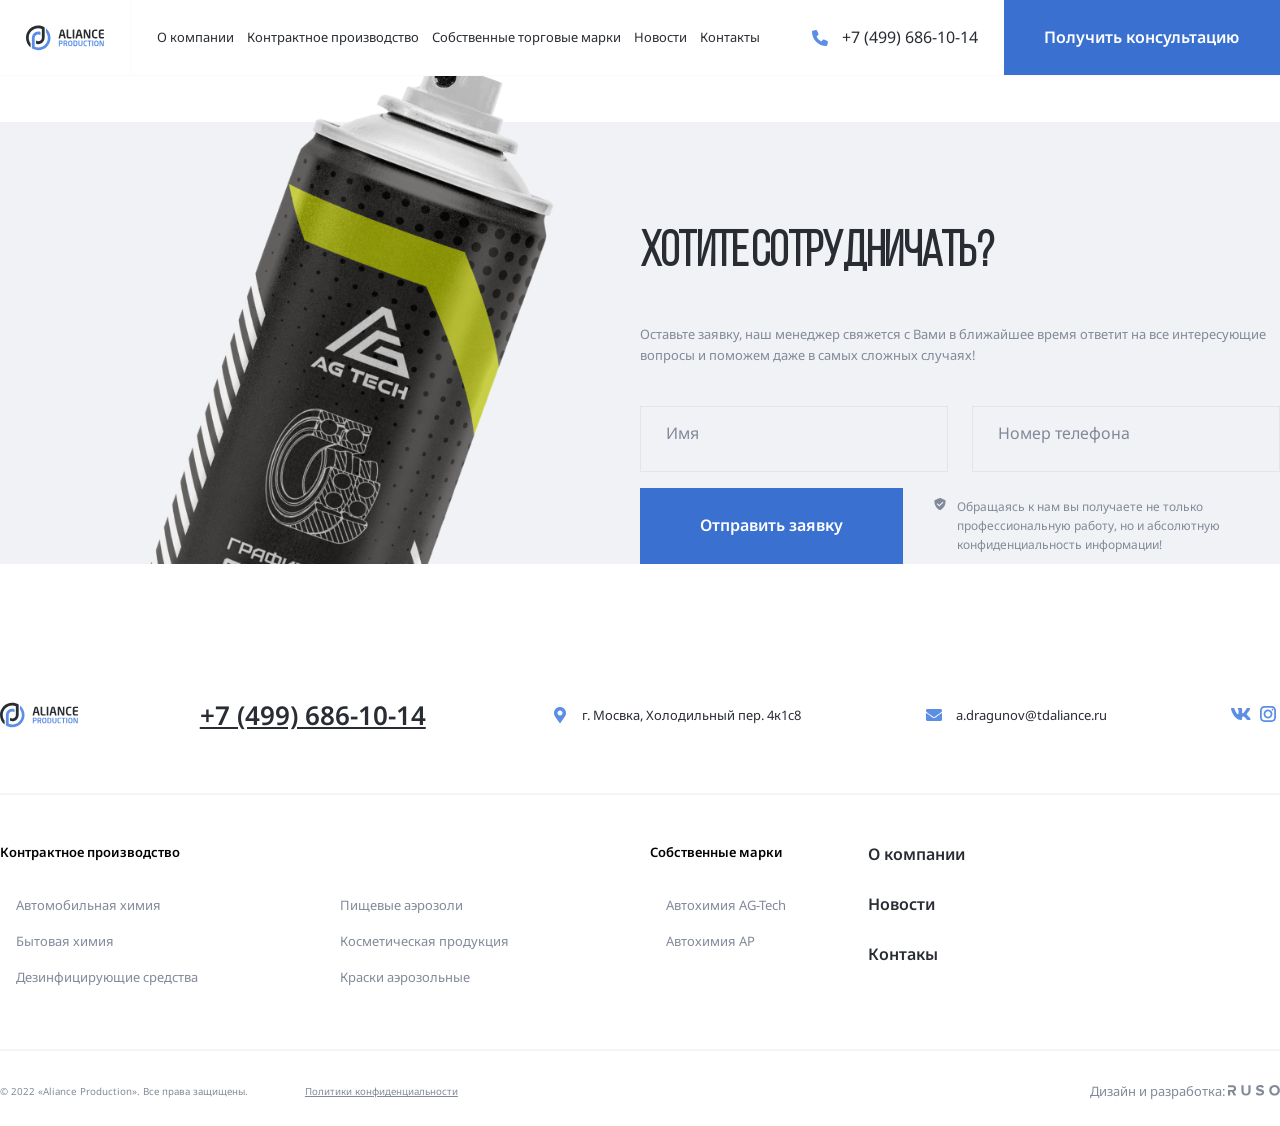
<file: about.html>
<!DOCTYPE html>
<html lang="ru">

<head>
    <meta charset="UTF-8">
    <meta name="viewport" content="width=device-width, initial-scale=1.0">
    <link rel="stylesheet" href="css/swiper-bundle.min.css">
    <link rel="stylesheet" href="css/style.css">
    <link rel="stylesheet" href="css/normalize.css">
    <link rel="preconnect" href="https://fonts.googleapis.com">
    <link rel="preconnect" href="https://fonts.gstatic.com" crossorigin>
    <link href="https://fonts.googleapis.com/css2?family=Noto+Sans:wght@400;600;700&display=swap" rel="stylesheet">
    <title>О компании - Aliance Production</title>
</head>

<body>

    <div class="mobile-menu">
        <div class="mobile-menu-nav">
            <ul class="mobile-menu-nav">
                <li class="mobile-menu-nav-item"><a href="#" class="mobile-menu-link">О компании</a></li>
                <li class="mobile-menu-nav-item"><a href="#" class="mobile-menu-link">Контрактное производство</a>
                    <ul class="mobile-submenu">
                        <li class="mobile-submenu-item">
                            <a class="mobile-submenu-link" href="#">Автомобильная химия</a>
                        </li>
                        <li class="mobile-submenu-item">
                            <a class="mobile-submenu-link" href="#">Бытовая химия</a>
                        </li>
                        <li class="mobile-submenu-item">
                            <a class="mobile-submenu-link" href="#">Дезенфицирующие средства</a>
                        </li>
                    </ul>

                </li>
                <li class="mobile-menu-nav-item"><a href="#" class="mobile-menu-link">Собственные торговые марки</a>
                </li>
                <li class="mobile-menu-nav-item"><a href="#" class="mobile-menu-link">Новости</a></li>
                <li class="mobile-menu-nav-item"><a href="#" class="mobile-menu-link">Контакты</a></li>
            </ul>
            <a href="tel:+74996861014" class="mobile-phone">+7 (499) 686-10-14</a>
            <div class="mobile-info">
                <svg class="phone-icon" width="24px" height="24px">
                    <use href="img/sprite.svg#adress"></use>
                </svg>
                <address class="mobile-info-address"> г. Мосвка, Холодильный пер. 4к1с8 </address>
            </div>
            <div class="mobile-info">
                <svg class="phone-icon" width="24px" height="24px">
                    <use href="img/sprite.svg#mail"></use>
                </svg>
                <a href="mailto:a.dragunov@tdaliance.ru" class="mobile-info-email"> a.dragunov@tdaliance.ru </a>
            </div>
        </div>
    </div>
    <nav class="navbar navbar-light">
        <a href="" class="mobile-menu-toggle">
            <div class="mobile-menu-line"></div>
            <div class="mobile-menu-line"></div>
            <div class="mobile-menu-line"></div>
        </a>
        <a href="./" class="header-logo">
            <svg class="logo-svg logo-light">
                <use href="img/sprite.svg#logo-light"></use>
            </svg>

            <svg class="logo-svg logo-dark">
                <use href="img/sprite.svg#logo"></use>
            </svg>
            <!-- <svg width="140" height="44" viewBox="0 0 140 44" fill="none" xmlns="http://www.w3.org/2000/svg">
                <g clip-path="url(#clip0_191_1609)">
                    <path class="header-logo-path" fill-rule="evenodd" clip-rule="evenodd"
                        d="M21.9928 4.89351C24.2857 4.89351 26.4733 5.34481 28.4715 6.16361V12.3539V21.8184C28.4715 25.3669 25.5949 28.2436 22.0465 28.2436C20.5375 28.2436 19.15 27.7235 18.0536 26.8527V32.5405C19.2966 33.0038 20.6421 33.2569 22.0465 33.2569C29.0248 33.2569 33.5146 27.7473 33.5146 21.0594V3.25613C30.1638 1.19127 26.2173 0 21.9928 0C9.84658 0 0 9.84658 0 21.9928C0 28.9293 3.21131 35.1156 8.22825 39.1466V32.1397C6.13243 29.3013 4.89351 25.7918 4.89351 21.9928C4.89351 12.5492 12.5492 4.89351 21.9928 4.89351Z"
                        fill="white" />
                    <path fill-rule="evenodd" clip-rule="evenodd"
                        d="M22.0619 39.1065C19.7688 39.1065 17.5811 38.6552 15.583 37.8364V31.6461V22.1815C15.583 18.6331 18.4597 15.7563 22.0082 15.7563C23.5171 15.7563 24.9044 16.2765 26.0008 17.1473V11.4594C24.7578 10.9962 23.4125 10.7431 22.0082 10.7431C15.0299 10.7431 10.54 16.2527 10.54 22.9406V40.7438C13.8906 42.8087 17.8371 44 22.0619 44C34.2081 44 44.0546 34.1534 44.0546 22.0072C44.0546 15.0707 40.8433 8.88436 35.8264 4.85339V11.8603C37.9222 14.6987 39.1611 18.2082 39.1611 22.0072C39.1611 31.4508 31.5055 39.1065 22.0619 39.1065Z"
                        fill="#5C8EE6" />
                    <path class="header-logo-path"
                        d="M71.3035 22.5536C71.3035 22.6595 71.2612 22.7443 71.1976 22.8079C71.1339 22.8716 71.028 22.9138 70.9221 22.9138H68.676C68.5701 22.9138 68.4853 22.8716 68.4216 22.8079C68.3582 22.7443 68.2946 22.6595 68.2735 22.5536L67.2985 18.5275H62.4249L61.45 22.5536C61.4289 22.6595 61.3655 22.7443 61.3019 22.8079C61.2382 22.8716 61.1534 22.9138 61.0475 22.9138H58.8014C58.6955 22.9138 58.5896 22.8716 58.5259 22.8079C58.4622 22.7443 58.42 22.6595 58.42 22.5536C58.42 22.5324 58.42 22.5324 58.4411 22.5113C58.4411 22.4902 58.4411 22.4688 58.4411 22.4476L61.9165 9.16164C62.0435 8.67402 62.2342 8.27152 62.4672 7.99603C62.7004 7.72055 62.9759 7.48762 63.2514 7.33916C63.5269 7.19102 63.8023 7.10623 64.099 7.06367C64.3744 7.02144 64.6288 7 64.8617 7C65.095 7 65.349 7.02144 65.6456 7.06367C65.9211 7.10623 66.218 7.19102 66.4935 7.33916C66.769 7.48762 67.0231 7.72055 67.2563 7.99603C67.4892 8.27152 67.6799 8.67402 67.8073 9.16164L71.2824 22.4476C71.2824 22.4688 71.2823 22.4902 71.3035 22.5113C71.3035 22.5324 71.3035 22.5324 71.3035 22.5536ZM65.2009 9.81852C65.1795 9.69117 65.1372 9.60638 65.095 9.54304C65.0524 9.50048 64.9676 9.47936 64.8617 9.47936C64.7558 9.47936 64.671 9.50048 64.6288 9.54304C64.5862 9.60638 64.544 9.69117 64.5226 9.81852L62.997 16.1118H66.7265L65.2009 9.81852Z"
                        fill="white" />
                    <path class="header-logo-path"
                        d="M81.7927 22.3417C81.7927 22.4902 81.7712 22.5961 81.7079 22.6594C81.6442 22.7231 81.5172 22.7653 81.3687 22.7868C81.2206 22.829 80.9873 22.8716 80.7119 22.8927C80.4153 22.9349 80.0975 22.9775 79.7584 22.9986C79.4192 23.0197 79.0804 23.0408 78.7201 23.0623C78.3598 23.0834 78.0418 23.0834 77.7663 23.0834C77.0672 23.0834 76.4314 23.0197 75.8382 22.9138C75.2447 22.8079 74.7363 22.575 74.2912 22.2569C73.8462 21.9392 73.5073 21.5153 73.253 20.9432C72.9986 20.3711 72.8716 19.6505 72.8716 18.7393V7.59352C72.8716 7.48761 72.9138 7.38139 72.9986 7.29692C73.0834 7.21213 73.1893 7.16958 73.2955 7.16958H75.3932C75.4991 7.16958 75.605 7.21213 75.6898 7.29692C75.7746 7.38139 75.8171 7.48761 75.8171 7.59352V18.7393C75.8171 19.4387 75.9441 19.926 76.1771 20.1804C76.4103 20.4344 76.8554 20.5618 77.4697 20.5618H81.3687C81.4746 20.5618 81.5805 20.604 81.6653 20.6888C81.7501 20.7736 81.7927 20.8795 81.7927 20.9854V22.3417ZM86.7511 22.4902C86.7511 22.5961 86.7085 22.702 86.6237 22.7868C86.5393 22.8716 86.433 22.9138 86.3271 22.9138H84.2295C84.1236 22.9138 84.0177 22.8716 83.9329 22.7868C83.8481 22.702 83.8055 22.5961 83.8055 22.4902V7.57241C83.8055 7.46618 83.8481 7.36027 83.9329 7.27548C84.0177 7.21214 84.1236 7.16958 84.2295 7.16958H86.3271C86.433 7.16958 86.5393 7.21214 86.6237 7.27548C86.7085 7.36027 86.7511 7.46618 86.7511 7.57241V22.4902ZM101.626 22.5535C101.626 22.6594 101.584 22.7442 101.52 22.8079C101.457 22.8716 101.351 22.9138 101.245 22.9138H98.9988C98.8929 22.9138 98.8081 22.8716 98.7444 22.8079C98.6811 22.7442 98.6174 22.6594 98.5963 22.5535L97.6214 18.5275H92.7478L91.7732 22.5535C91.7517 22.6594 91.6884 22.7442 91.6247 22.8079C91.561 22.8716 91.4766 22.9138 91.3703 22.9138H89.1242C89.0183 22.9138 88.9124 22.8716 88.8487 22.8079C88.7854 22.7442 88.7428 22.6594 88.7428 22.5535C88.7428 22.5324 88.7428 22.5324 88.7639 22.5113C88.7639 22.4902 88.7639 22.4687 88.7639 22.4476L92.2393 9.16164C92.3664 8.67402 92.5571 8.27152 92.7903 7.99603C93.0232 7.72055 93.2987 7.48762 93.5742 7.33916C93.8497 7.19102 94.1252 7.10623 94.4218 7.06367C94.6973 7.02144 94.9516 7 95.1846 7C95.4178 7 95.6719 7.02144 95.9688 7.06367C96.2443 7.10623 96.5409 7.19102 96.8164 7.33916C97.0918 7.48762 97.3459 7.72055 97.5791 7.99603C97.8121 8.27152 98.0031 8.67402 98.1301 9.16164L101.605 22.4476C101.605 22.4687 101.605 22.4902 101.626 22.5113C101.626 22.5324 101.626 22.5324 101.626 22.5535ZM95.5237 9.81851C95.5026 9.69117 95.46 9.60638 95.4178 9.54303C95.3753 9.50047 95.2905 9.47936 95.1846 9.47936C95.0787 9.47936 94.9939 9.50047 94.9516 9.54303C94.9091 9.60638 94.8668 9.69117 94.8457 9.81851L93.3198 16.1118H97.0493L95.5237 9.81851ZM115.527 22.0662C115.527 22.2995 115.442 22.5113 115.294 22.6594C115.124 22.829 114.913 22.9138 114.679 22.9138H112.539C112.285 22.9138 112.052 22.8716 111.84 22.8079C111.607 22.7442 111.416 22.5324 111.247 22.151L106.542 11.8314C106.479 11.7255 106.415 11.6618 106.352 11.6618C106.288 11.6618 106.246 11.7255 106.246 11.8314V22.4902C106.246 22.5961 106.203 22.702 106.14 22.7868C106.055 22.8716 105.949 22.9138 105.843 22.9138H104.042C103.936 22.9138 103.83 22.8716 103.745 22.7868C103.661 22.702 103.618 22.5961 103.618 22.4902V8.01714C103.618 7.78422 103.703 7.57241 103.872 7.40283C104.021 7.25437 104.233 7.16958 104.466 7.16958H106.754C106.988 7.16958 107.157 7.21213 107.305 7.29692C107.433 7.38139 107.56 7.57241 107.687 7.84757L112.624 18.7393C112.666 18.8452 112.73 18.9089 112.794 18.9089C112.857 18.9089 112.899 18.8452 112.899 18.7182V7.57241C112.899 7.29692 113.027 7.16958 113.302 7.16958H115.124C115.4 7.16958 115.527 7.29692 115.527 7.57241V22.0662ZM128.072 22.2569C128.072 22.4054 128.029 22.5113 127.945 22.575C127.86 22.6383 127.754 22.702 127.605 22.7442C127.521 22.7653 127.372 22.8079 127.181 22.829C126.97 22.8716 126.715 22.9138 126.419 22.9564C126.122 22.9775 125.783 23.0197 125.423 23.0408C125.063 23.0623 124.66 23.0834 124.257 23.0834C123.622 23.0834 122.944 22.9986 122.244 22.8079C121.545 22.6172 120.888 22.278 120.316 21.7907C119.723 21.3034 119.256 20.6466 118.854 19.8201C118.472 18.9937 118.282 17.9128 118.282 16.5991V13.4843C118.282 12.1494 118.472 11.0686 118.854 10.221C119.256 9.39457 119.723 8.7377 120.316 8.2504C120.888 7.76311 121.545 7.44506 122.244 7.25436C122.944 7.08478 123.622 7 124.257 7C124.66 7 125.063 7.02144 125.423 7.04255C125.783 7.06367 126.122 7.10623 126.419 7.12734C126.715 7.16958 126.97 7.21213 127.181 7.25436C127.372 7.29692 127.521 7.31804 127.605 7.33916C127.754 7.38139 127.86 7.42394 127.945 7.48761C128.029 7.55096 128.072 7.67831 128.072 7.82645V9.24643C128.072 9.37345 128.05 9.47936 127.987 9.56415C127.923 9.64894 127.796 9.69117 127.648 9.69117H127.605C127.415 9.67005 127.203 9.64894 126.948 9.62782C126.673 9.60638 126.398 9.60638 126.101 9.58526C125.804 9.56415 125.507 9.56415 125.19 9.54303C124.872 9.52191 124.575 9.52192 124.3 9.52192C123.855 9.52192 123.431 9.58527 123.071 9.71262C122.689 9.86075 122.371 10.0726 122.096 10.3695C121.821 10.6872 121.609 11.0897 121.46 11.5984C121.312 12.1069 121.227 12.7426 121.227 13.4843V16.5991C121.227 17.3408 121.312 17.9554 121.46 18.4638C121.609 18.9725 121.821 19.3751 122.096 19.6931C122.371 20.0108 122.689 20.2226 123.071 20.35C123.431 20.4981 123.855 20.5618 124.3 20.5618C124.575 20.5618 124.872 20.5618 125.19 20.5407C125.507 20.5192 125.804 20.5192 126.101 20.4981C126.398 20.477 126.673 20.4559 126.948 20.4344C127.203 20.4133 127.415 20.4133 127.605 20.3922H127.648C127.796 20.3922 127.923 20.4344 127.987 20.5192C128.05 20.604 128.072 20.7099 128.072 20.8373V22.2569ZM140.002 22.3417C140.002 22.4902 139.98 22.5961 139.917 22.6594C139.853 22.7231 139.726 22.7653 139.578 22.7868C139.408 22.8079 139.218 22.8501 139.027 22.8716C138.815 22.9138 138.56 22.9563 138.264 22.9775C137.946 22.9986 137.586 23.0408 137.162 23.0623C136.717 23.0834 136.187 23.0834 135.552 23.0834C134.852 23.0834 134.217 23.0197 133.623 22.9138C133.03 22.8079 132.5 22.575 132.076 22.2569C131.631 21.9392 131.271 21.5153 131.017 20.9432C130.763 20.3711 130.635 19.6505 130.635 18.7393V11.3441C130.635 10.4328 130.763 9.71261 131.017 9.1402C131.271 8.56812 131.631 8.12305 132.076 7.80533C132.5 7.48761 133.03 7.27548 133.623 7.16958C134.217 7.06367 134.852 7 135.552 7C136.187 7 136.717 7 137.162 7.02144C137.586 7.04255 137.946 7.08478 138.264 7.10622C138.56 7.12734 138.815 7.16958 139.027 7.19102C139.218 7.23325 139.408 7.27548 139.578 7.29692C139.726 7.31804 139.853 7.36027 139.917 7.42394C139.98 7.48761 140.002 7.59352 140.002 7.74166V9.09797C140.002 9.20387 139.959 9.30978 139.874 9.39457C139.79 9.47936 139.684 9.52192 139.578 9.52192H135.255C134.64 9.52192 134.196 9.64894 133.962 9.90331C133.708 10.1574 133.581 10.6447 133.581 11.3441V13.6327H139.324C139.429 13.6327 139.535 13.675 139.62 13.7598C139.705 13.8446 139.747 13.9505 139.747 14.0564V15.5819C139.747 15.6882 139.705 15.7941 139.62 15.8789C139.535 15.9636 139.429 16.0059 139.324 16.0059H133.581V18.7393C133.581 19.4387 133.708 19.926 133.962 20.1804C134.196 20.4344 134.64 20.5618 135.255 20.5618H139.578C139.684 20.5618 139.79 20.604 139.874 20.6888C139.959 20.7736 140.002 20.8795 140.002 20.9854V22.3417Z"
                        fill="white" />
                    <path
                        d="M65.8759 29.9868C65.8759 30.5816 65.7677 31.0816 65.565 31.4867C65.3489 31.8921 65.0653 32.2167 64.7002 32.4597C64.349 32.7167 63.9303 32.8921 63.4706 32.9866C62.9979 33.0948 62.4979 33.149 61.9707 33.149C61.7953 33.149 61.5925 33.1354 61.3492 33.1218C61.1195 33.1084 60.9168 33.1084 60.768 33.0948V36.6215C60.768 36.6891 60.7411 36.7567 60.7005 36.8109C60.6465 36.8648 60.579 36.8918 60.5114 36.8918H59.1603C59.0927 36.8918 59.0251 36.8648 58.9709 36.8109C58.917 36.7567 58.89 36.6891 58.89 36.6215V27.3249C58.89 27.1897 58.9306 27.0952 59.0115 27.0276C59.0791 26.9737 59.1873 26.9331 59.3224 26.9198C59.6736 26.8655 60.079 26.8249 60.5384 26.7846C60.998 26.7573 61.4844 26.744 61.9843 26.744C62.4979 26.744 62.9979 26.7979 63.4706 26.8925C63.9303 26.987 64.349 27.1628 64.7002 27.4061C65.0653 27.6494 65.3489 27.9736 65.565 28.3654C65.7677 28.7709 65.8759 29.2708 65.8759 29.8653V29.9868ZM63.9978 29.8517C63.9978 29.2845 63.8354 28.879 63.4979 28.6494C63.16 28.406 62.6464 28.2845 61.9707 28.2845C61.9031 28.2845 61.8086 28.2845 61.7004 28.2845C61.5789 28.2978 61.4707 28.2978 61.3492 28.2978C61.2277 28.3115 61.1195 28.3115 61.025 28.3115C60.9168 28.3248 60.8356 28.3248 60.768 28.3385V31.5679C60.8223 31.5679 60.9032 31.5679 61.025 31.5679C61.1332 31.5816 61.2547 31.5816 61.3762 31.5816C61.498 31.5949 61.6059 31.5949 61.7277 31.5949C61.8355 31.6085 61.9168 31.6085 61.9707 31.6085C62.7003 31.6085 63.2276 31.4734 63.5382 31.2031C63.8491 30.9328 63.9978 30.5274 63.9978 29.9735V29.8517ZM74.6456 36.7297C74.6456 36.8379 74.5917 36.8918 74.4835 36.8918H72.8348C72.7672 36.8918 72.7133 36.8648 72.6727 36.8109C72.6324 36.7567 72.6051 36.6891 72.5648 36.6215L70.6189 33.0272H70.4298C70.2541 33.0272 70.0377 33.0139 69.808 33.0003C69.5784 32.9866 69.3756 32.9866 69.2272 32.9733V36.6215C69.2272 36.6891 69.1999 36.7567 69.1596 36.8109C69.1054 36.8648 69.0378 36.8918 68.9702 36.8918H67.6191C67.5515 36.8918 67.484 36.8648 67.43 36.8109C67.3758 36.7567 67.3488 36.6891 67.3488 36.6215V27.3249C67.3488 27.1897 67.3894 27.0952 67.4703 27.0276C67.5379 26.9737 67.6461 26.9331 67.7812 26.9198C68.1324 26.8655 68.5378 26.8249 68.9975 26.7846C69.4569 26.7573 69.9432 26.744 70.4431 26.744C70.9568 26.744 71.4567 26.7979 71.9297 26.8925C72.3891 27.0007 72.8078 27.1764 73.1593 27.4061C73.5242 27.6358 73.8078 27.9467 74.0241 28.3385C74.2268 28.7302 74.3347 29.2169 74.3347 29.7977V29.9192C74.3347 30.6356 74.1726 31.2301 73.8347 31.6761C73.5105 32.1218 73.0645 32.4597 72.4973 32.676L74.6186 36.6215C74.6319 36.6488 74.6456 36.6891 74.6456 36.7297ZM72.4567 29.7977C72.4567 29.2845 72.2945 28.9196 71.9567 28.6896C71.6188 28.46 71.1052 28.3521 70.4298 28.3521C70.3623 28.3521 70.2674 28.3521 70.1595 28.3521C70.0377 28.3654 69.9299 28.3654 69.808 28.3654C69.6865 28.3791 69.5784 28.3791 69.4838 28.3791C69.3756 28.3924 69.2948 28.3924 69.2272 28.406V31.4464C69.2811 31.4464 69.3623 31.4464 69.4838 31.4464C69.592 31.4597 69.7135 31.4598 69.835 31.4598C69.9568 31.4734 70.0647 31.4734 70.1865 31.4734C70.2947 31.4867 70.3756 31.4867 70.4298 31.4867C71.1322 31.4867 71.6458 31.3789 71.97 31.1492C72.2945 30.9195 72.4567 30.5141 72.4567 29.9192V29.7977Z"
                        fill="#5C8EE6" />
                    <path
                        d="M83.3208 32.7842C83.3208 33.5272 83.2259 34.176 83.0368 34.7029C82.8341 35.2298 82.5775 35.6622 82.226 36.0001C81.8884 36.3379 81.483 36.5946 81.01 36.7567C80.5507 36.9188 80.037 37 79.4831 37C78.9156 37 78.402 36.9188 77.9426 36.7567C77.4696 36.5946 77.0642 36.3379 76.7267 36.0001C76.3888 35.6622 76.1185 35.2298 75.9291 34.7029C75.7264 34.176 75.6319 33.5272 75.6319 32.7842V30.9598C75.6319 30.2168 75.7264 29.5817 75.9291 29.0411C76.1185 28.5142 76.3888 28.0682 76.7267 27.7303C77.0642 27.3925 77.4696 27.1495 77.9426 26.987C78.402 26.8249 78.9156 26.744 79.4831 26.744C80.037 26.744 80.5507 26.8249 81.01 26.987C81.483 27.1495 81.8884 27.3925 82.226 27.7303C82.5775 28.0682 82.8341 28.5142 83.0368 29.0411C83.2259 29.5817 83.3208 30.2168 83.3208 30.9598V32.7842ZM81.4424 30.9598C81.4424 30.0544 81.2803 29.406 80.9561 28.9869C80.6452 28.5818 80.1452 28.3791 79.4831 28.3791C78.8074 28.3791 78.3075 28.5818 77.9966 28.9869C77.6724 29.406 77.5102 30.0544 77.5102 30.9598V32.7842C77.5102 33.6893 77.6724 34.3381 77.9966 34.7435C78.3075 35.1623 78.8074 35.365 79.4831 35.365C80.1452 35.365 80.6452 35.1623 80.9561 34.7435C81.2803 34.3381 81.4424 33.6893 81.4424 32.7842V30.9598ZM92.3604 32.8651C92.3604 34.2029 91.9956 35.2298 91.2523 35.9325C90.5227 36.6488 89.4688 37 88.1177 37C87.8607 37 87.6177 37 87.3475 36.9864C87.0772 36.9731 86.8205 36.9594 86.5772 36.9461C86.3202 36.9324 86.1042 36.9055 85.9015 36.8918C85.6988 36.8785 85.5367 36.8512 85.4421 36.8379C85.3206 36.8243 85.2394 36.784 85.1855 36.7164C85.1179 36.6488 85.0906 36.554 85.0906 36.4188V27.3249C85.0906 27.1897 85.1179 27.0952 85.1855 27.0276C85.2394 26.9601 85.3206 26.9198 85.4421 26.9061C85.5367 26.8925 85.6988 26.8655 85.9015 26.8522C86.1042 26.8386 86.3202 26.8116 86.5772 26.798C86.8205 26.7846 87.0772 26.771 87.3475 26.7573C87.6177 26.744 87.8607 26.744 88.1177 26.744C89.4688 26.744 90.5227 27.0952 91.2523 27.7979C91.9956 28.5142 92.3604 29.5411 92.3604 30.8789V32.8651ZM90.4824 30.8789C90.4824 30.3789 90.4281 29.9599 90.3066 29.6356C90.1851 29.2978 90.0094 29.0411 89.8067 28.8384C89.5903 28.6494 89.3337 28.5142 89.0501 28.433C88.7528 28.3654 88.4419 28.3248 88.1041 28.3248C87.8474 28.3248 87.6311 28.3248 87.4553 28.3385C87.2799 28.3521 87.1178 28.3521 86.969 28.3654V35.3919C87.1178 35.4056 87.2799 35.4056 87.4553 35.4189C87.6311 35.4325 87.8474 35.4325 88.1041 35.4325C88.4419 35.4325 88.7528 35.3919 89.0501 35.3111C89.3337 35.2435 89.5903 35.1083 89.8067 34.9056C90.0094 34.7165 90.1851 34.4596 90.3066 34.1217C90.4281 33.7975 90.4824 33.3787 90.4824 32.8788V30.8789ZM101.468 33.176C101.468 33.892 101.373 34.5002 101.198 34.9865C101.009 35.4732 100.752 35.8649 100.427 36.1622C100.09 36.4594 99.6978 36.6758 99.2518 36.7973C98.7924 36.9325 98.2925 37 97.7519 37C97.2116 37 96.7117 36.9325 96.2656 36.7973C95.8063 36.6758 95.4145 36.4594 95.0899 36.1622C94.7521 35.8649 94.4954 35.4732 94.3197 34.9865C94.1306 34.5002 94.0361 33.892 94.0361 33.176V27.1088C94.0361 27.0413 94.063 26.9737 94.1173 26.9198C94.1712 26.8792 94.2388 26.8522 94.3064 26.8522H95.6442C95.7117 26.8522 95.7793 26.8792 95.8332 26.9198C95.8872 26.9737 95.9144 27.0413 95.9144 27.1088V33.1894C95.9144 33.5678 95.9414 33.9057 95.9953 34.1893C96.0496 34.4732 96.1441 34.7165 96.2926 34.9056C96.4277 35.0947 96.6168 35.2298 96.8468 35.3244C97.0765 35.4189 97.3871 35.4595 97.7519 35.4595C98.117 35.4595 98.4143 35.4189 98.6573 35.3244C98.887 35.2298 99.0764 35.0947 99.2248 34.9056C99.36 34.7165 99.4545 34.4732 99.5087 34.1893C99.5627 33.9057 99.5896 33.5678 99.5896 33.1894V27.1088C99.5896 27.0413 99.6169 26.9737 99.6709 26.9198C99.7248 26.8792 99.7924 26.8522 99.8599 26.8522H101.198C101.265 26.8522 101.333 26.8792 101.387 26.9198C101.441 26.9737 101.468 27.0413 101.468 27.1088V33.176ZM109.4 36.4731C109.4 36.5676 109.373 36.6352 109.319 36.6758C109.265 36.7164 109.197 36.7567 109.103 36.784C109.048 36.7973 108.954 36.8243 108.832 36.8379C108.697 36.8649 108.535 36.8918 108.346 36.9188C108.157 36.9325 107.941 36.9594 107.711 36.9731C107.481 36.9864 107.224 37 106.968 37C106.562 37 106.13 36.9461 105.684 36.8243C105.238 36.7028 104.819 36.4864 104.454 36.1758C104.076 35.8649 103.779 35.4462 103.522 34.9189C103.279 34.392 103.157 33.703 103.157 32.8651V30.8789C103.157 30.0274 103.279 29.3384 103.522 28.7978C103.779 28.2709 104.076 27.8521 104.454 27.5412C104.819 27.2303 105.238 27.0276 105.684 26.9061C106.13 26.798 106.562 26.744 106.968 26.744C107.224 26.744 107.481 26.7573 107.711 26.771C107.941 26.7846 108.157 26.8116 108.346 26.8249C108.535 26.8522 108.697 26.8792 108.832 26.9061C108.954 26.9331 109.048 26.9467 109.103 26.9601C109.197 26.987 109.265 27.0143 109.319 27.0546C109.373 27.0952 109.4 27.1764 109.4 27.271V28.1764C109.4 28.2572 109.386 28.3248 109.346 28.3791C109.305 28.433 109.224 28.46 109.13 28.46H109.103C108.981 28.4466 108.846 28.433 108.684 28.4194C108.508 28.406 108.332 28.406 108.143 28.3924C107.954 28.3791 107.765 28.3791 107.562 28.3654C107.359 28.3521 107.17 28.3521 106.995 28.3521C106.711 28.3521 106.441 28.3924 106.211 28.4736C105.968 28.5681 105.765 28.7033 105.589 28.8924C105.413 29.0951 105.278 29.352 105.184 29.6763C105.089 30.0005 105.035 30.4059 105.035 30.8789V32.8651C105.035 33.3381 105.089 33.7299 105.184 34.0541C105.278 34.3787 105.413 34.6353 105.589 34.838C105.765 35.0408 105.968 35.1759 106.211 35.2568C106.441 35.3513 106.711 35.3919 106.995 35.3919C107.17 35.3919 107.359 35.3919 107.562 35.3786C107.765 35.365 107.954 35.365 108.143 35.3513C108.332 35.338 108.508 35.3244 108.684 35.3111C108.846 35.2974 108.981 35.2974 109.103 35.2838H109.13C109.224 35.2838 109.305 35.311 109.346 35.365C109.386 35.4189 109.4 35.4865 109.4 35.5677V36.4731ZM117.508 28.1764C117.508 28.2439 117.48 28.3115 117.426 28.3521C117.372 28.3924 117.305 28.4194 117.237 28.4194H114.873V36.6216C114.873 36.6891 114.845 36.7567 114.791 36.811C114.737 36.8649 114.67 36.8918 114.602 36.8918H113.264C113.197 36.8918 113.129 36.8649 113.075 36.811C113.021 36.7567 112.994 36.6891 112.994 36.6216V28.4194H110.63C110.562 28.4194 110.494 28.3924 110.44 28.3521C110.386 28.3115 110.359 28.2439 110.359 28.1764V27.1088C110.359 27.0413 110.386 26.9737 110.44 26.9198C110.494 26.8792 110.562 26.8522 110.63 26.8522H117.237C117.305 26.8522 117.372 26.8792 117.426 26.9198C117.48 26.9737 117.508 27.0413 117.508 27.1088V28.1764ZM120.737 36.6216C120.737 36.6891 120.71 36.7567 120.656 36.811C120.602 36.8649 120.534 36.8918 120.467 36.8918H119.129C119.061 36.8918 118.994 36.8649 118.94 36.811C118.886 36.7567 118.859 36.6891 118.859 36.6216V27.1088C118.859 27.0413 118.886 26.9737 118.94 26.9198C118.994 26.8792 119.061 26.8522 119.129 26.8522H120.467C120.534 26.8522 120.602 26.8792 120.656 26.9198C120.71 26.9737 120.737 27.0413 120.737 27.1088V36.6216ZM130.182 32.7842C130.182 33.5272 130.088 34.176 129.898 34.7029C129.696 35.2298 129.439 35.6622 129.088 36.0001C128.75 36.3379 128.344 36.5946 127.871 36.7567C127.412 36.9188 126.899 37 126.344 37C125.777 37 125.264 36.9188 124.804 36.7567C124.331 36.5946 123.926 36.3379 123.588 36.0001C123.25 35.6622 122.98 35.2298 122.791 34.7029C122.588 34.176 122.494 33.5272 122.494 32.7842V30.9598C122.494 30.2168 122.588 29.5817 122.791 29.0411C122.98 28.5142 123.25 28.0682 123.588 27.7303C123.926 27.3925 124.331 27.1495 124.804 26.987C125.264 26.8249 125.777 26.744 126.344 26.744C126.899 26.744 127.412 26.8249 127.871 26.987C128.344 27.1495 128.75 27.3925 129.088 27.7303C129.439 28.0682 129.696 28.5142 129.898 29.0411C130.088 29.5817 130.182 30.2168 130.182 30.9598V32.7842ZM128.304 30.9598C128.304 30.0544 128.142 29.406 127.817 28.9869C127.507 28.5818 127.007 28.3791 126.344 28.3791C125.669 28.3791 125.169 28.5818 124.858 28.9869C124.534 29.406 124.372 30.0544 124.372 30.9598V32.7842C124.372 33.6893 124.534 34.3381 124.858 34.7435C125.169 35.1623 125.669 35.365 126.344 35.365C127.007 35.365 127.507 35.1623 127.817 34.7435C128.142 34.3381 128.304 33.6893 128.304 32.7842V30.9598ZM139.546 36.3516C139.546 36.5001 139.492 36.6352 139.398 36.7297C139.29 36.8379 139.155 36.8918 139.006 36.8918H137.641C137.479 36.8918 137.33 36.8649 137.195 36.8243C137.046 36.784 136.925 36.6488 136.817 36.4055L133.817 29.8247C133.776 29.7571 133.736 29.7169 133.696 29.7169C133.655 29.7169 133.628 29.7571 133.628 29.8247V36.6216C133.628 36.6891 133.601 36.7567 133.56 36.811C133.506 36.8649 133.439 36.8918 133.371 36.8918H132.223C132.155 36.8918 132.087 36.8649 132.033 36.811C131.979 36.7567 131.952 36.6891 131.952 36.6216V27.3925C131.952 27.244 132.006 27.1088 132.114 27.0007C132.209 26.9061 132.344 26.8522 132.493 26.8522H133.952C134.101 26.8522 134.209 26.8792 134.303 26.9331C134.385 26.987 134.465 27.1088 134.547 27.2846L137.695 34.2299C137.722 34.2975 137.763 34.3381 137.803 34.3381C137.844 34.3381 137.871 34.2975 137.871 34.2166V27.1088C137.871 26.9331 137.952 26.8522 138.128 26.8522H139.29C139.465 26.8522 139.546 26.9331 139.546 27.1088V36.3516Z"
                        fill="#5C8EE6" />
                </g>
                <defs>
                    <clipPath id="clip0_191_1609">
                        <rect width="140" height="44" fill="white" />
                    </clipPath>
                </defs>
            </svg> -->
        </a>
        <ul class="header-nav">
            <li class="header-nav-item"><a href="/about.html" class="header-nav-link">О компании</a></li>
            <li class="header-nav-item"><a href="#" class="header-nav-link">Контрактное производство</a></li>
            <li class="header-nav-item"><a href="#" class="header-nav-link">Собственные торговые марки</a></li>
            <li class="header-nav-item"><a href="#" class="header-nav-link">Новости</a></li>
            <li class="header-nav-item"><a href="#" class="header-nav-link">Контакты</a></li>
        </ul>

        <div class="header-phone">
            <svg class="phone-icon" width="24px" height="24px">
                <use href="img/sprite.svg#phone"></use>
            </svg>
            <a href="tel:+74996861014" class="header-phone-link">
                +7 (499) 686-10-14
            </a>
        </div>
        <button class="navbar-button button" data-toggle="modal">
            <svg class="button-icon" width="24px" height="24px">
                <use href="img/sprite.svg#phone"></use>
            </svg>
            <span class="button-text">Получить консультацию</span>
        </button>
        <!-- /.header-phone -->
    </nav>

    <section class="cta">
        <div class="bg-grey section-cta">
            <img src="img/cta.png" alt="cta" class="cta-image">
            <div class="cta-form-wrapper container">
                <form action="#" class="cta-form">
                    <h2 class="section-title cta-form-title">Хотите сотрудничать?</h2>
                    <p class="cta-form-text">
                        Оставьте заявку, наш менеджер свяжется с Вами в ближайшее время ответит на все интересующие
                        вопросы и поможем даже в самых сложных случаях!
                    </p>
                    <div class="input-group-wrapper">
                        <div class="input-group">
                            <input id="user-name" type="text" class="input" placeholder=" " />
                            <label class="input-group-label" for="user-name">Имя</label>
                        </div>
                        <!-- /.input-group -->
                        <div class="input-group">
                            <input id="user-phone" type="tel" class="input" placeholder=" " />
                            <label class="input-group-label" for="user-phone">Номер телефона</label>
                        </div>
                        <!-- /.input-group -->
                    </div>
                    <!-- /.input-group-wrapper -->
                    <div class="cta-form-footer">
                        <button type="submit" class="button cta-form-button">Отправить заявку</button>
                        <div class="notify">
                            <svg class="notify-icon" width="14" height="14">
                                <use href="img/sprite.svg#shield"></use>
                            </svg>
                            <p class="notify-text">
                                Обращаясь к нам вы получаете не только профессиональную работу, но и абсолютную
                                конфиденциальность информации!
                            </p>
                        </div>
                    </div>
                    <!-- /.cta-form-footer -->
                </form>
            </div>
            <!-- /.cta-form-wrapper -->
        </div>
    </section>
    <!-- /.cta -->

    <footer class="footer">
        <div class="container">
            <div class="footer-top">
                <svg class="logo-svg footer-logo">
                    <use href="img/sprite.svg#logo"></use>
                </svg>
                <a href="tel:+74996861014" class="footer-phone">+7 (499) 686-10-14</a>
                <div class="footer-info">
                    <svg class="phone-icon" width="24px" height="24px">
                        <use href="img/sprite.svg#adress"></use>
                    </svg>
                    <address class="footer-info-address"> г. Мосвка, Холодильный пер. 4к1с8 </address>
                </div>
                <div class="footer-info">
                    <svg class="phone-icon" width="24px" height="24px">
                        <use href="img/sprite.svg#mail"></use>
                    </svg>
                    <a href="mailto:a.dragunov@tdaliance.ru" class="footer-info-email"> a.dragunov@tdaliance.ru </a>
                </div>
                <div class="footer-social">
                    <a href="" class="footer-social-link">
                        <svg class="footer-social-icon" width="24px" height="24px">
                            <use href="img/sprite.svg#vk"></use>
                        </svg>
                    </a>
                    <a href="" class="footer-social-link">
                        <svg class="footer-social-icon" width="24px" height="24px">
                            <use href="img/sprite.svg#inst"></use>
                        </svg>
                    </a>
                </div>
                <!-- /.footer-social -->
            </div>
            <!-- /.footer-top -->

        </div>
        <!-- /.container -->
        <hr color="#ebebf0" class="footer-seporator" />
        <div class="container">
            <div class="footer-bottom">
                <div class="footer-menu-wrapper">
                    <h2 class="footer-menu-title">Контрактное производство</h2>
                    <ul class="footer-menu-list footer-menu-column-2">
                        <li class="footer-menu-item"><a href="" class="footer-menu-link">Автомобильная химия</a></li>
                        <li class="footer-menu-item"><a href="" class="footer-menu-link">Бытовая химия</a></li>
                        <li class="footer-menu-item"><a href="" class="footer-menu-link">Дезинфицирующие средства</a>
                        </li>
                        <li class="footer-menu-item"><a href="" class="footer-menu-link">Пищевые аэрозоли</a></li>
                        <li class="footer-menu-item"><a href="" class="footer-menu-link">Косметическая продукция</a>
                        </li>
                        <li class="footer-menu-item"><a href="" class="footer-menu-link">Краски аэрозольные</a></li>
                    </ul>
                    <!-- /.footer-menu-title -->
                </div>
                <!-- /.footer-menu-wrapper -->
                <div class="footer-menu-wrapper">
                    <h2 class="footer-menu-title">Собственные марки</h2>
                    <ul class="footer-menu-list ">
                        <li class="footer-menu-item"><a href="#" class="footer-menu-link">Автохимия AG-Tech</a></li>
                        <li class="footer-menu-item"><a href="#" class="footer-menu-link">Автохимия AP</a></li>

                    </ul>
                    <!-- /.footer-menu-title -->
                </div>
                <div class="footer-menu-wrapper">
                    <ul class="footer-menu-list ">
                        <li class="footer-menu-item"><a href="#" class="footer-menu-link footer-menu-link-bold">О
                                компании</a></li>
                        <li class="footer-menu-item"><a href="#"
                                class="footer-menu-link footer-menu-link-bold">Новости</a></li>
                        <li class="footer-menu-item"><a href="#"
                                class="footer-menu-link footer-menu-link-bold">Контакы</a></li>

                    </ul>
                    <!-- /.footer-menu-title -->
                </div>



            </div>
            <!-- /.footer-bottom -->
        </div>
        <!-- /.container -->
        <hr color="#ebebf0" class="footer-seporator" />
        <div class="container">
            <div class="footer-wrapper">
                <div class="footer-legal">
                    <p class="footer-copyright">
                        &copy; 2022 «Aliance Production». Все права защищены.
                    </p>
                    <a href="#" class="footer-policy">Политики конфиденциальности</a>
                </div>
                <!-- /.footer-legal -->
                <div class="footer-author">
                    <span class="made-in">Дизайн и разработка:</span>
                    <svg width="52" height="11">
                        <use href="img/sprite.svg#ruso"></use>
                    </svg>
                </div>
                <!-- /.footer-author -->
            </div>
            <!-- /.footer-wrapper -->
        </div>
        <!-- /.container -->
    </footer>
    <!-- /.footer -->
    <div class="modal">
        <div class="modal-dialog">
            <h2 class="modal-title">Есть вопросы?</h2>
            <a href="" class="modal-close" data-toggle="modal">
                <svg class="close-icon" width="24px" height="24px">
                    <use href="img/sprite.svg#close"></use>
                </svg>
            </a>
            <p class="modal-text">
                Оставьте заявку, наш менеджер свяжется с Вами в ближайшее время ответит на все интересующие вопросы и
                поможем даже в самых сложных случаях!
            </p>
            <form action="#" class="modal-form">
                <div class="input-group-wrapper input-group-vertical">
                    <div class="input-group modal-input-group">
                        <input id="modal-user-name" type="text" class="input modal-input" placeholder=" " />
                        <label class="input-group-label modal-input-label" for="modal-user-name">Имя</label>
                    </div>
                    <!-- /.input-group -->
                    <div class="input-group modal-input-group">
                        <input id="modal-user-phone" type="tel" class="input modal-input" placeholder=" " />
                        <label class="input-group-label modal-input-label" for="modal-user-phone">Номер телефона</label>
                    </div>
                    <!-- /.input-group -->
                </div>
                <!-- /.input-group-wrapper -->
                <div class="modal-form-footer">
                    <button type="submit" class="button modal-form-button">Отправить заявку</button>
                    <div class="notify">
                        <svg class="notify-icon" width="14" height="14">
                            <use href="img/sprite.svg#shield"></use>
                        </svg>
                        <p class="notify-text">
                            Обращаясь к нам вы получаете не только профессиональную работу, но и абсолютную
                            конфиденциальность информации!
                        </p>
                    </div>
                </div>
                <!-- /.modal-form-footer -->
            </form>
        </div>
    </div>

    <script src="js/swiper-bundle.min.js"></script>
    <script src="js/main.js"></script>

</body>

</html>
</file>
<file: css/style.css>
* {
    box-sizing: border-box;
}

html {
    font-size: 1rem;
}

@font-face {
    font-family: "Bebas Neue";
    src: url("../fonts/BebasNeueBook.woff") format("woff");
    font-weight: normal;
    font-style: normal;
}

body {
    font-family: "Noto Sans", sans-serif;
}

.mobile-menu {
    display: none;
}

.container {
    max-width: 1440px;
    margin: auto;
}

.navbar {
    display: flex;
    align-items: center;
    color: #fff;
    height: 94px;
    position: fixed;
    width: 100%;
    left: 0;
    top: 0;
    z-index: 2;
    border-bottom: .0625rem solid rgba(235, 235, 240, 0.2);
    transition: background-color 0.2s, height 0.2s;
}

.navbar-light {
    background-color: #fff;
    color: #292d33;
}

.logo-dark {
    display: none;
}

.navbar-light .logo-light {
    display: none;
}

.navbar-light .logo-dark {
    display: block;
}


.navbar-scroll {
    height: 4.5rem;
}

.phone-icon {
    fill: #5c8ee6;
}


.logo-svg {
    width: 9rem;
    height: 2.75rem;

}

.navbar-light .header-logo-path {
    fill: #292d33;
}

.header {
    padding-top: 94px;

}

.header-image {
    background-image: url("../img/header-bg.svg");
    background-size: cover;
    background-repeat: no-repeat;
    background-position: top right;
    background-position: center bottom -3.4375rem;
    position: relative;
}

.header-image::before {
    content: "";
    position: absolute;
    top: 0;
    left: 0;
    background-color: rgba(41, 45, 51, 0.6);
    width: 100%;
    height: 100%;
    z-index: 0;
}


.header-logo {
    padding: 0 50px;
    display: flex;
    align-items: center;
    border-right: .0625rem solid rgba(235, 235, 240, 0.2);
    height: 100%;
}

.header-nav {
    display: flex;
    align-items: center;
    height: 100%;
    flex-grow: 1;
    list-style: none;
    padding: 0;
    padding-left: 3.125rem;
    margin: 0;

}

.header-nav-item {
    height: 100%;
    display: flex;
    align-items: center;
}

.header-nav-item:not(:last-child) {
    margin-right: 4%;
}

.header-nav-link {
    display: flex;
    height: 100%;
    align-items: center;
    text-decoration: none;
    font-size: 1rem;
    color: inherit;
    position: relative;
}

.header-nav-link:after {
    content: "";
    width: 0;
    height: 2px;
    position: absolute;
    bottom: -1px;
    background-color: #5c8ee6;
    transition: width 0.2s;
    right: 0;
    left: auto;
}

.header-nav-link:hover::after {
    width: 100%;
    right: auto;
    left: 0;
}

.header-phone {
    flex-shrink: 0;
    display: flex;
    align-items: center;
    gap: 10px;
    text-decoration: none;
    margin-right: 50px;
}

.header-phone-link {
    text-decoration: none;
    font-size: 16px;
    color: inherit;
}

.button {
    font-weight: 600;
    font-size: 16px;
    line-height: 160%;
    color: #fff;
    background: #3a71d1;
    padding: 25px 60px;
    border: none;
    display: inline-block;
    cursor: pointer;
}

.navbar-button {
    flex-shrink: 0;
    height: 100%;
    padding: 1.5625rem 3.125rem;
}

.navbar-button .button-icon {
    display: none;
}

.header-button {
    height: 100%;
}

.seporator {
    background: #5c8ee6;
    width: 150px;
    height: .125rem;
}

.header-content {
    padding-top: 150px;
    position: relative;
    z-index: 1;
    color: #fff;
}

.header-title {
    max-width: 1080px;
    font-family: "Bebas Neue";
    font-size: 80px;
    line-height: 120%;
    margin: 30px 0;
    letter-spacing: -0.0563rem;
    word-spacing: -0.175rem;

}

.header-text {
    max-width: 720px;
    font-style: normal;
    font-weight: 400;
    font-size: 16px;
    line-height: 160%;
    margin-bottom: 50px;
    letter-spacing: 0.25px;
    word-spacing: -1.3px;
}

.header-features {
    display: flex;
    min-height: 10.5rem;
    padding: 0;
    margin-top: 100px;
    list-style: none;
    color: #fff;
    position: relative;
    height: 100%;
}

.header-features-item {
    padding: 1.75rem 3.125rem;
    height: auto;
    width: 18rem;
    border: 1px solid rgba(235, 235, 240, 0.2);
}

.slider-buttons {
    display: none;
    height: 44px;

}

.slider-button-prev,
.slider-button-next {
    height: 100%;
    flex-basis: 50%;
    border: 1px solid rgba(235, 235, 240, 0.2);
    display: flex;
    align-items: center;
    justify-content: center;
    cursor: pointer;
}

.header-button {
    padding: 26px 60px;
}

.header-features-text {
    font-weight: 400;
    font-size: 1rem;
    line-height: 160%;

    margin-top: 1.125rem;
    margin-bottom: 0;
}




.section {
    margin-top: 9.375rem;
    margin-bottom: 9.375rem;

}

.section-title {
    margin-top: 22px;
    font-family: "Bebas Neue";
    font-size: 3.75rem;
    line-height: 120%;
    color: #292d33;
    letter-spacing: -0.8px;
    word-spacing: -3.3px;
}

.steps {
    display: flex;
    list-style: none;
    padding: 0;
    gap: 1.875rem;
}

.steps-item {
    max-width: 20.625rem;
}

.steps-num {
    font-family: Bebas Neue;
    font-size: 3rem;
    line-height: 120%;
    color: #5c8ee6;
    display: flex;
    align-items: center;
}

.steps-num::after {
    content: "";
    height: .0625rem;
    background: #ebebf0;
    width: 100%;
    display: inline-block;
    margin-left: 1.875rem;
}

.steps-title {
    font-weight: 400;
    font-size: 1.75rem;
    line-height: 160%;
    color: #292d33;
    margin-top: 2.25rem;
    margin-bottom: -0.5625rem;
    word-spacing: 40.2px;
}


.steps-text {
    font-weight: 400;
    font-size: 1rem;
    line-height: 160%;
    color: #828a99;
    margin-top: 1.25rem;
    margin-bottom: 10px;
    letter-spacing: 0.3px;
    word-spacing: -1.9px;

}

.button-link {
    display: flex;
    align-items: center;
    text-decoration: none;
    font-weight: 600;
    font-size: 1rem;
    line-height: 160%;
    color: #5c8ee6;
    margin-top: 1.3125rem;
    margin-left: -1.375rem;
    letter-spacing: 0.045rem;
    word-spacing: -0.3387rem;
}


.primary-buttons-wrapper {
    display: flex;
    height: 60px;
    justify-content: flex-end;
}

.primary-button-prev,
.primary-button-next {
    background: #5c8ee6;
    height: 100%;
    width: 80px;
    display: flex;
    align-items: center;
    justify-content: center;
    cursor: pointer;
}

.button-link::before {
    content: "";
    height: .0625rem;
    background: #5c8ee6;
    width: 2.5rem;
    margin-right: 2.5rem;
    transition: width 0.2s;
}

.button-link:hover:before {
    width: 60px;
}

.steps-buttons {
    display: none;
}


.cards {
    display: flex;
    flex-wrap: wrap;
}

.card {
    text-decoration: none;
    flex-basis: 33%;
    border: 1px solid #ebebf0;
    position: relative;
    transition: border 0.2s;
}

.card:hover .card-title {
    color: #5c8ee6;
}

.card:hover {
    border-color: #5c8ee6;
}


.card-content {
    padding: 2.5rem 3.125rem;
}

.card-title {
    font-weight: 400;
    font-size: 1.75rem;
    line-height: 140%;
    color: #292d33;
    margin-top: 0;
    margin-bottom: 0.625rem;
    transition: color 0.2s;
}

.card-text {
    font-size: 1rem;
    line-height: 160%;
    color: #828a99;
    margin-bottom: 24.625rem;
}

.card-image {
    position: absolute;
    bottom: 0;
    right: 0;
    z-index: 0;
    width: 90%;
}

.trademark-cards {
    display: flex;
}

.trademark-card {
    flex-basis: 50%;
    text-decoration: none;
    border: 1px solid #ebebf0;
    transition: border 0.2s;
    padding: 3.125rem;
    display: grid;

    grid-template-columns: 180px 1fr;
    grid-template-rows: auto 2fr;
    grid-column-gap: 3.125;
    grid-template-areas:
        "logo title title"
        "logo text text";
}

.trademark-card-logo {
    width: 100%;
    fill: #828a99;
    grid-area: logo;
}

.trademark-card-title {
    font-weight: 400;
    font-size: 1.75rem;
    line-height: 160%;
    color: #292d33;
    grid-area: title;

}

.trademark-card-text {
    font-style: normal;
    font-weight: 400;
    font-style: 1rem;
    line-height: 160%;
    color: #828a99;
    grid-area: text;
    margin-top: 0;
}

.trademark-card:hover {
    border-color: #5c8ee6;
}

.trademark-card:hover .trademark-card-logo {
    fill: #5c8ee6;
}

.trademark-card:hover .trademark-card-title {
    color: #5c8ee6;
}

.trademark-card:hover .trademark-card-text {
    color: #5c8ee6;
}

.founder {
    min-height: 660px;
    position: relative;
}

.founder-photo {
    position: absolute;
    left: 0;
    width: 40%;
    top: 0;
    height: 100%;
    object-fit: cover;
}

.founder-content {
    max-width: 45rem;
}

.founder-content-wrapper {
    display: flex;
    justify-content: flex-end;
}

.founder-text {
    font-weight: 400;
    font-size: 1rem;
    line-height: 160%;
    color: #828a99;
}

.clients-wrapper {
    display: flex;
    gap: 3.125rem;
}

.clients-content {
    flex-basis: 50%;
}


.clients-list {
    list-style-type: none;
    padding: 0;
    columns: 2 auto;

}

.clients-list-item {
    display: flex;
    align-items: center;
    gap: 1.25rem;
    font-weight: 400;
    font-size: 1rem;
    line-height: 160%;
    color: #292d33;

}


.clients-logo-list {
    flex-shrink: 10;
    display: flex;
    flex-wrap: wrap;
}



.clients-logo-item {
    flex-basis: 33%;
    min-height: 10rem;
    border: 1px solid #ebebf0;
    display: flex;
    align-items: center;
    justify-content: center;
    padding: 1rem;
    filter: grayscale(100%);
    transition: filter 0.2s;
}

.clients-logo-item:hover {
    filter: grayscale(0%);
}

.clients-logo {
    max-width: 100%;
}

/* @media (max-width: 75rem) {
    html {
        font-size: .75rem;
    }

    .header-image {
        background-position: center;
    }

    .slider-buttons {
        display: flex;
    }

    .steps-buttons {
        display: flex;
    }

    .card {
        flex-basis: 50%;
    }

    .trademark-card {
        grid-template-columns: auto auto;
    }
} */

.blog-card {
    display: flex;
    position: relative;
    min-height: 400px;
    flex-direction: column;
    text-decoration: none;
    color: #fff;
    justify-content: flex-end;
    padding: 50px;

}

.blog-card::before {
    content: "";
    position: absolute;
    width: 100%;
    height: 100%;
    left: 0;
    top: 0;
    background: rgba(41, 45, 51, 0.6);
    z-index: -1;
}

.blog-card-image {
    position: absolute;
    left: 0;
    top: 0;
    width: 100%;
    height: 100%;
    object-fit: cover;
    z-index: -2;
}

.blog-card-title {
    font-style: normal;
    font-weight: 400;
    font-size: 1.75rem;
    line-height: 160%;
    margin-bottom: 10px;
    margin-top: 0;
}

.blog-card-text {
    font-style: normal;
    font-weight: 400;
    font-size: 1rem;
    line-height: 160%;
    margin-top: 0;
}

.blog-slider-footer {
    display: flex;
    align-items: center;
    margin-top: 30px;
    justify-content: space-between;
}

.bg-grey {
    background: #f0f2f5;
}

.section-cta {
    position: relative;
    padding-top: 6.25rem;
    margin-top: 9.375rem;
    margin-bottom: 6.25rem;
}

.cta-image {
    position: absolute;
    bottom: 0;
    left: 0;
    max-width: 45rem;
    width: 50%;
}

.cta-form-wrapper {
    display: flex;
    justify-content: flex-end;
}

.cta-form {
    max-width: 51.25rem;
}

.cta-form-text {
    font-style: normal;
    font-weight: 400;
    font-size: 1rem;
    line-height: 160%;
    color: #828a99;
    margin-top: 22px;
    margin-bottom: 40px;
    max-width: 640px;
}

.input-group-wrapper {
    display: flex;
    gap: 1.875rem;
}

.input-group-vertical {
    display: flex;
    flex-direction: column;
}

.input-group {
    position: relative;
    height: 66px;
    flex-grow: 1;
    background-color: #f0f2f5;
}

.input {
    width: 100%;
    height: 100%;
    position: absolute;
    top: 0;
    left: 0;
    padding: 20px 30px;
    border: 1px solid #e4e4eb;
    background-color: inherit;

}

.input-group-label {
    position: absolute;
    cursor: text;
    top: 1.2rem;
    left: 1.975rem;
    font-weight: 400;
    font-size: 16px;
    line-height: 160%;
    color: #828a99;
    transition: top 0.2s, left 0.2s, ffont-size 0.2s;
}

.input:focus {
    border: 1px solid #5c8ee6;
    outline: 0;
}

.input:focus~.input-group-label,
.input:not(:placeholder-shown).input:not(:focus)~.input-group-label {
    top: -0.5rem;
    left: 1.25rem;
    font-size: 0.625rem;
    background-color: inherit;
    padding: 0 10px;
}

.cta-form-footer {
    gap: 30px;
    display: flex;
    align-items: center;
    margin-top: 1.25rem;

}

.cta-form-button {
    flex-shrink: 0;
}

.notify {
    display: flex;
    align-items: flex-start;
    gap: 10px;
}

.notify-icon {
    flex-shrink: 0;
}

.notify-text {
    max-width: 23.75rem;
    margin: 0;
    font-style: normal;
    font-weight: 400;
    font-size: 12px;
    line-height: 160%;
    color: #828a99;
}

@media (max-width: 90.625rem) {
    html {
        font-size: .8125rem;
    }

    .header-image {
        background-position: center;
    }
}

.footer-top {
    padding-top: 3.125rem;
    padding-bottom: 3.125rem;
    display: flex;
    align-items: center;
    justify-content: space-between;
}

.footer-logo {
    width: 200px;
    height: 60px;
}

.footer-info {
    display: flex;
    align-items: center;
    text-decoration: none;
    font-style: normal;
    color: #292d33;
    gap: 10px;
}

.footer-info-address,
.footer-info-email {
    font-style: inherit;
    text-decoration: inherit;
    color: inherit;
}

.footer-phone {
    font-style: normal;
    font-weight: 600;
    font-size: 2rem;
    line-height: 160%;
    text-decoration-line: underline;
    color: #292d33;
}

.footer-social-link {
    text-decoration: none;
}

.footer-seporator {
    color: #EBEBF0;
    opacity: 0.5;
}

.footer-bottom {
    padding-top: 3.125rem;
    padding-bottom: 3.125rem;
}

.footer-menu-title {
    margin-top: 0;
    margin-bottom: 2.5rem;
    font-style: normal;
    font-weight: 600;
    font-size: 1rem;
    line-height: 160%;
}

.footer-menu-list {
    margin: 0;
    padding-left: 1.25rem;
    list-style: none;

}

.footer-menu-column-2 {
    columns: 20rem auto;
    min-width: 50rem;
}

.footer-menu-link {
    text-decoration: none;
    color: #828a99;
    font-weight: 400;
    font-size: 1rem;
    line-height: 160%;
    margin-bottom: 15px;
    display: block;
}

.footer-menu-link-bold {
    font-style: normal;
    font-weight: 600;
    font-size: 16px;
    color: #292d33;
    line-height: 160%;
    margin-bottom: 1.875rem;
}

.footer-seporator {
    color: #ebebf0;
    background-color: #ebebf0;

}

.footer-bottom {
    display: flex;
}

.footer-menu-wrapper:last-child {
    margin-left: 5rem;

}

.footer-wrapper {
    padding-top: 1.25rem;
    padding-bottom: 1.25rem;
    font-style: normal;
    color: #828a99;
}

.footer-copyright,
.footer-policy {
    font-style: normal;
    font-weight: 400;
    font-size: 0.75rem;
    line-height: 160%;
    color: inherit;
}

.footer-wrapper,
.footer-legal {
    display: flex;
    align-items: center;
    justify-content: space-between;
    gap: 4.375rem;
}

.modal {
    opacity: 0;
    visibility: hidden;
    transform: translateX(-100%);
    position: fixed;
    top: 0;
    left: 0;
    width: 100%;
    height: 100%;
    background-color: rgba(40, 45, 51, 0.5);
    z-index: 10;
    display: flex;
}

.modal.is-open {
    transform: translateX(0);
    visibility: visible;
    opacity: 1;
}

.modal.is-open .modal-dialog {
    transform: translateY(0);
    opacity: 1;
}

.modal-dialog {
    background: #fff;
    margin: auto;
    max-width: 28.75rem;
    padding: 2.5rem 3.125rem;
    position: relative;
    transform: translateY(-10%);
    opacity: 0;
    transition: transform 0.3s, opacity 0.3s;
}

.modal-close {
    display: block;
    position: absolute;
    top: 40px;
    right: 50px;
    width: 50px;
    height: 50px;
    display: flex;
    align-items: center;
    justify-content: center;
    border: 1px solid #ebebf0;
}

.modal-title {
    font-family: "Bebas Neue";
    font-stretch: normal;
    font-weight: 400;
    font-size: 3rem;
    line-height: 120%;
    color: #292d33;
    margin-top: 0;
    margin-bottom: 20px;
}

.modal-text {
    font-style: normal;
    font-weight: 400;
    font-size: 1rem;
    line-height: 160%;
    color: #828a99;
    margin-bottom: 30px;
}

.modal-input-group {
    background-color: #fff;
}

.modal-form-footer {
    margin-top: 30px;
}

.modal-form-button {
    display: block;
    width: 100%;
    margin-bottom: 24px;
}


@media (max-width: 106.25rem) {
    html {
        font-size: .875rem;
    }

    .header-image {
        background-position: center;
    }
}

@media (max-width: 120rem) {
    html {
        font-size: 1rem;
    }

    .header-image {
        background-position: center;
    }
}

@media (max-width: 1460px) {
    html {
        font-size: 13px;
    }

    .header-logo {
        padding: 2rem;
    }

    .logo-svg {
        max-width: 6rem;
    }

    .header-nav {
        padding-left: 2rem;
    }

    .header-nav-item:not(:last-child) {
        margin-right: 1rem;
    }

    .header-phone {
        margin-right: 2rem;
    }
}

@media (max-width: 1200px) {
    html {
        font-size: .75rem;
    }

    .header-image {
        background-position: center;
    }

    .container {
        max-width: 70rem;
    }

    .header-phone {
        display: none;
    }

    .navbar {
        height: 5rem;
    }

    .navbar-button {
        padding-left: 2rem;
        padding-right: 2rem;
    }

    .slider-buttons {
        display: flex;
    }

    .primary-buttons-wrapper {
        height: 40px;
    }

    .primary-button-prev,
    .primary-button-next {
        width: 60px;
    }

    .steps-buttons {
        display: flex;
    }

    .card {
        flex-basis: 50%;
    }

    .trademark-card {
        grid-template-columns: auto auto;
    }

    .founder-content {
        max-width: 35rem;
    }

    .clients-content {
        flex-basis: 60%;
    }

}

@media (max-width: 992px) {
    .container {
        max-width: 60rem;
    }

    html {
        font-size: 12px;
    }

    .header-nav {
        display: none;

    }

    .header-logo {
        flex-grow: 1;
        justify-content: center;
        border: none;
    }

    .logo-svg {
        max-width: 10rem;
    }

    .navbar-button {
        padding-left: 2.3rem;
        padding-right: 2.3rem;
    }

    .mobile-menu-toggle {
        width: 80px;
        height: 100%;
        display: flex;
        flex-direction: column;
        justify-content: space-between;
        padding: 2.3rem 2.5rem;
        border-right: 1px solid rgba(235, 235, 240, 0.2);
    }

    .navbar-light .mobile-menu-line {
        background-color: #333;
    }

    .mobile-menu-line {
        height: 1px;
        background-color: #fff;
        width: 100%;
        transition: transform 0.2s;

    }

    .mobile-menu-line:nth-child(2) {
        width: 80%;
    }

    .navbar-button .button-text {
        display: none;
    }

    .navbar-button .button-icon {
        display: block;
        fill: "#ffffff;

    }

    .mobile-menu {
        position: fixed;
        top: 0;
        right: 0;
        left: 0;
        bottom: 0;
        width: 100%;
        height: 100%;
        overflow: auto;
        z-index: 2;
        background-color: #fff;
        padding-top: 5rem;
        padding-left: 1.5rem;
        padding-right: 1.5rem;
    }

    .mobile-menu.is-open {
        display: block;
    }

    .mobile-menu-nav {
        list-style: none;
        padding: 0;
    }

    .mobile-menu-nav-item {
        margin-bottom: 2rem;
    }

    .mobile-menu-link {
        text-decoration: none;
        font-weight: 700;
        font-size: 14px;
        line-height: 160%;
        color: #292d33;
    }

    .mobile-submenu {
        list-style-type: none;
        padding: 0;
        padding-left: 1rem;
        margin-top: 1rem;

    }

    .mobile-submenu-link {
        text-decoration: none;
        color: #828a99;
        font-size: 14px;
        line-height: 160%;
    }

    .mobile-phone {
        display: block;
        font-weight: 600;
        font-size: 20px;
        line-height: 160%;
        color: #292d33;
        text-decoration: underline;
        border-top: 1px solid #EBEBF0;
        padding-top: 2rem;
        margin-bottom: 1.5rem;
    }

    .mobile-info {
        display: flex;
        align-items: center;
        gap: 1rem;
        margin-bottom: 1rem;
    }

    .mobile-info-address,
    .mobile-info-email {
        text-decoration: none;
        font-style: normal;
        font-weight: 400;
        font-size: 14px;
        line-height: 160%;
        color: #292d33;
    }

    .close-menu .mobile-menu-line:nth-child(2) {
        display: none;

    }

    .close-menu .mobile-menu-line:nth-child(1) {
        transform: rotate(45deg) translateY(17px);
    }

    .close-menu .mobile-menu-line:nth-child(3) {
        transform: rotate(-45deg) translateY(-17px);
    }

    .trademark-cards {
        flex-direction: column;
    }

    .clients-wrapper {
        flex-direction: column;
    }

}

@media (max-width: 768px) {
    .container {
        min-width: 40rem;
    }

    .header-title {
        font-size: 4rem;
    }

    .header-content {
        padding-top: 4rem;
    }

    .card {
        flex-basis: 100%;
    }

    .founder-photo {
        position: relative;
        width: 100%;
        margin-bottom: 3.125rem;
    }
}

@media (max-width: 576px) {
    .container {
        min-width: 90%;
    }

    .trademark-card {
        grid-template-areas:
            "logo title"
            "text text"
    }

    .client-list {
        columns: 1;
    }

    .clients-logo-item {
        flex-basis: 50%;
    }

    .trademark-card {
        grid-template-areas:
            "logo title"
            "text text";
    }

    .client-list {
        columns: 1;
    }

    .clients-logo-item {
        flex-basis: 50%;
    }
}
</file>
